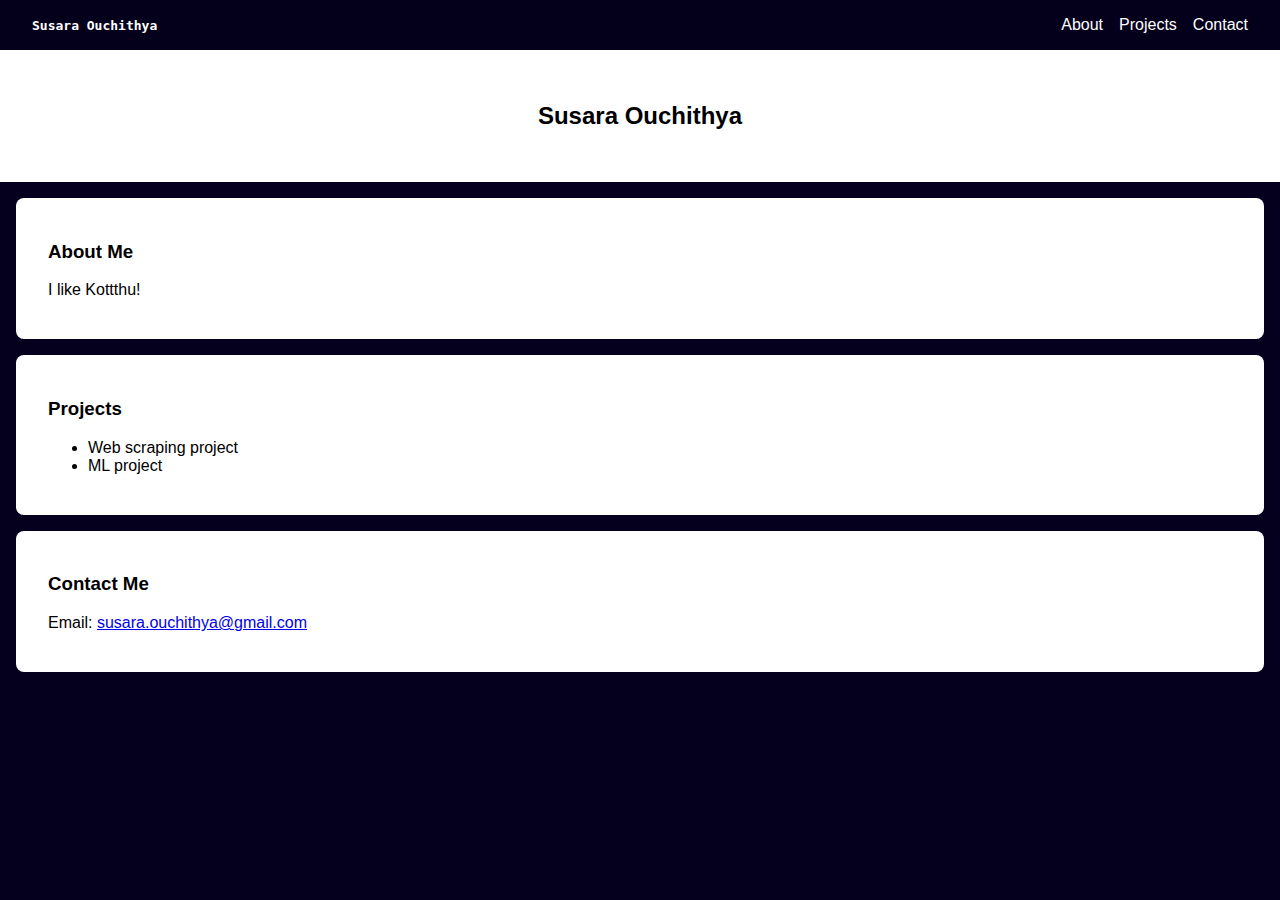
<file: Week 06 - ExtraLecture/index.html>
<!DOCTYPE html>
<html>

<head>
    <title>Susara's Portfolio</title>
    <link rel="stylesheet" href="style.css" />
</head>

<body>

    <nav>
        <div class="nav-container">
        <!-- Site name / logo -->
        <h1 style="font-family: monospace; font-size:medium;">Susara Ouchithya</h1>

        <!-- Navigation menu -->
        <ul>
            <li><a href="#about">About</a></li>
            <li><a href="#projects">Projects</a></li>
            <li><a href="#contact">Contact</a></li>
        </ul>
        </div>
  </nav>


  <header>
    <div class="header-container">
      <!-- Name and Title -->
      <div class="intro-text">
        <h2>Susara Ouchithya</h2>

      </div>
    </div>
  </header>

<section id="about">
    <h3>About Me</h3>
        <p>I like Kottthu!</p>
</section>

<section id="projects">
    <h3>Projects</h3>
        <ul>
            <li>Web scraping project</li>
            <li>ML project</li>
        </ul>
</section>

<section id="contact">
    <h3>Contact Me</h3>
        <p>Email: <a href="mailto:susara.ouchithya@gmail.com">susara.ouchithya@gmail.com</a></p>
</section>

</body>
</html>
</file>
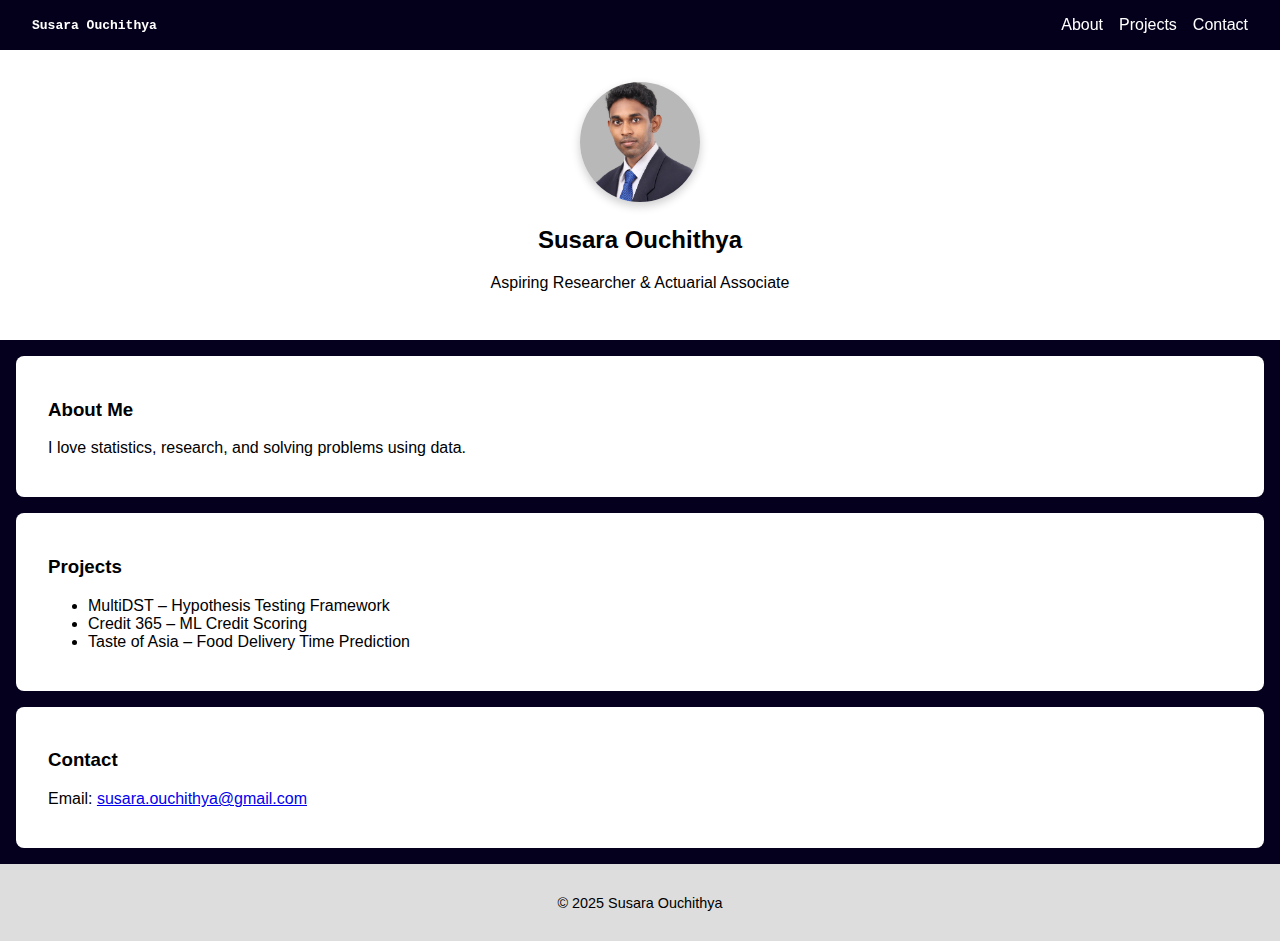
<file: Week 04/004 - Simple_portfolio/index.html>
<!DOCTYPE html>
<html lang="en">
<head>
  <!-- Page title and link to external CSS -->
  <title>Susara's Portfolio</title>
  <link rel="stylesheet" href="style.css" />
</head>
<body>

  <!-- ===== NAVIGATION BAR ===== -->
  <nav>
    <div class="nav-container">
      <!-- Site name / logo -->
      <h1 style="font-family: monospace; font-size:medium;">Susara Ouchithya</h1>

      <!-- Navigation menu -->
      <ul>
        <li><a href="#about">About</a></li>
        <li><a href="#projects">Projects</a></li>
        <li><a href="#contact">Contact</a></li>
      </ul>
    </div>
  </nav>

  <!-- ===== HEADER SECTION ===== -->
  <header>
    <div class="header-container">
      <!-- Profile Image -->
      <img src="images/photo.jpg" alt="Susara Ouchithya" 
           style="width:120px; height:120px; border-radius:50%; object-fit:cover; box-shadow:0 4px 10px rgba(0,0,0,0.2);">

      <!-- Name and Title -->
      <div class="intro-text">
        <h2>Susara Ouchithya</h2>
        <p>Aspiring Researcher & Actuarial Associate</p>
      </div>
    </div>
  </header>

  <!-- ===== ABOUT SECTION ===== -->
  <section id="about">
    <div class="section-content">
      <h3>About Me</h3>
      <p>I love statistics, research, and solving problems using data.</p>
    </div>
  </section>

  <!-- ===== PROJECTS SECTION ===== -->
  <section id="projects">
    <div class="section-content">
      <h3>Projects</h3>
      <ul>
        <li>MultiDST – Hypothesis Testing Framework</li>
        <li>Credit 365 – ML Credit Scoring</li>
        <li>Taste of Asia – Food Delivery Time Prediction</li>
      </ul>
    </div>
  </section>

  <!-- ===== CONTACT SECTION ===== -->
  <section id="contact">
    <div class="section-content">
      <h3>Contact</h3>
      <p>Email: <a href="mailto:susara.ouchithya@gmail.com">susara.ouchithya@gmail.com</a></p>
    </div>
  </section>

  <!-- ===== FOOTER SECTION ===== -->
  <footer>
    <div class="footer-content">
      <p>&copy; 2025 Susara Ouchithya</p>
    </div>
  </footer>

</body>
</html>
</file>
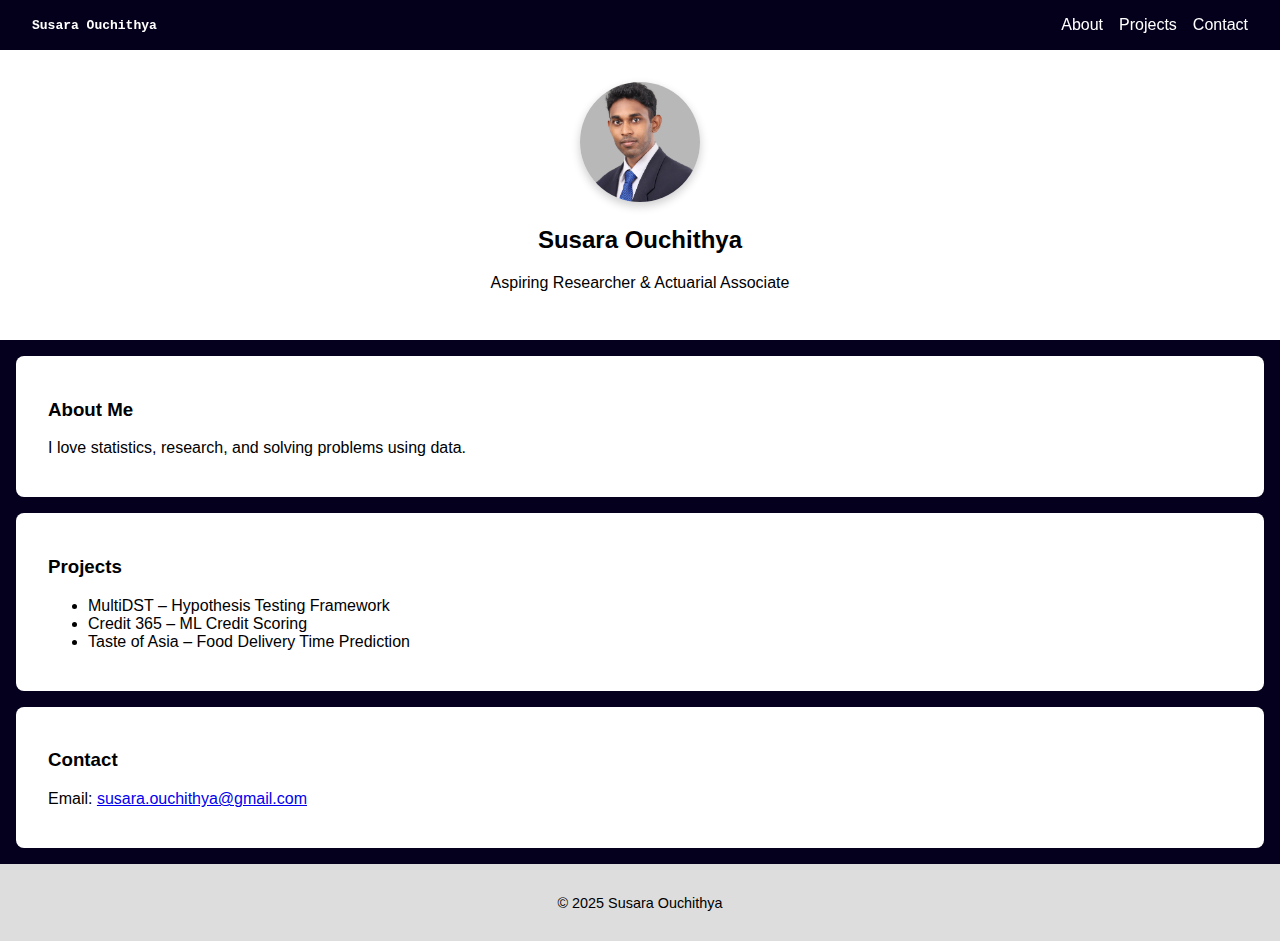
<file: Week 04/Simple_portfolio/index.html>
<!DOCTYPE html>
<html lang="en">
<head>
  <!-- Set character encoding and make layout responsive -->
  <meta charset="UTF-8" />
  <meta name="viewport" content="width=device-width, initial-scale=1.0"/>
  
  <!-- Page title and link to external CSS -->
  <title>Susara's Portfolio</title>
  <link rel="stylesheet" href="style.css" />
</head>
<body>

  <!-- ===== NAVIGATION BAR ===== -->
  <nav>
    <div class="nav-container">
      <!-- Site name / logo -->
      <h1 style="font-family: monospace; font-size:medium;">Susara Ouchithya</h1>

      <!-- Navigation menu -->
      <ul>
        <li><a href="#about">About</a></li>
        <li><a href="#projects">Projects</a></li>
        <li><a href="#contact">Contact</a></li>
      </ul>
    </div>
  </nav>

  <!-- ===== HEADER SECTION ===== -->
  <header>
    <div class="header-container">
      <!-- Profile Image -->
      <img src="images/photo.jpg" alt="Susara Ouchithya" 
           style="width:120px; height:120px; border-radius:50%; object-fit:cover; box-shadow:0 4px 10px rgba(0,0,0,0.2);">

      <!-- Name and Title -->
      <div class="intro-text">
        <h2>Susara Ouchithya</h2>
        <p>Aspiring Researcher & Actuarial Associate</p>
      </div>
    </div>
  </header>

  <!-- ===== ABOUT SECTION ===== -->
  <section id="about">
    <div class="section-content">
      <h3>About Me</h3>
      <p>I love statistics, research, and solving problems using data.</p>
    </div>
  </section>

  <!-- ===== PROJECTS SECTION ===== -->
  <section id="projects">
    <div class="section-content">
      <h3>Projects</h3>
      <ul>
        <li>MultiDST – Hypothesis Testing Framework</li>
        <li>Credit 365 – ML Credit Scoring</li>
        <li>Taste of Asia – Food Delivery Time Prediction</li>
      </ul>
    </div>
  </section>

  <!-- ===== CONTACT SECTION ===== -->
  <section id="contact">
    <div class="section-content">
      <h3>Contact</h3>
      <p>Email: <a href="mailto:susara.ouchithya@gmail.com">susara.ouchithya@gmail.com</a></p>
    </div>
  </section>

  <!-- ===== FOOTER SECTION ===== -->
  <footer>
    <div class="footer-content">
      <p>&copy; 2025 Susara Ouchithya</p>
    </div>
  </footer>

</body>
</html>
</file>
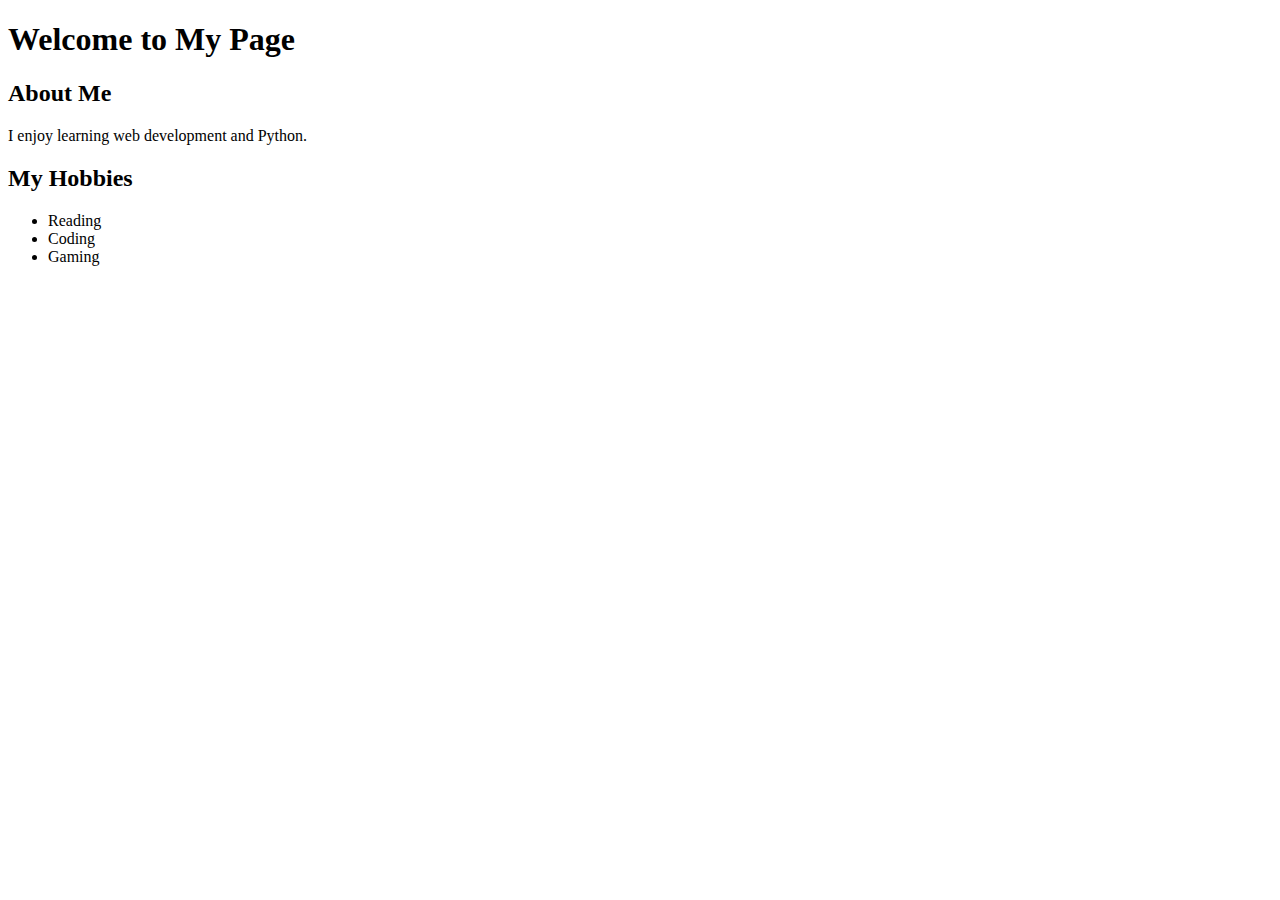
<file: Week 06 - ExtraLecture/simple_page.html>
<!DOCTYPE html>
<html>
<head>
<title>My Simple Page - Check</title>
</head>
<body>
<h1>Welcome to My Page</h1>
<div id="about">
<h2>About Me</h2>
<p>I enjoy learning web development and Python.</p>
</div>
<div class="section">
<h2>My Hobbies</h2>
<ul>
<li>Reading</li>
<li>Coding</li>
<li>Gaming</li>
</ul>
</div>
</body>
</html>
</file>
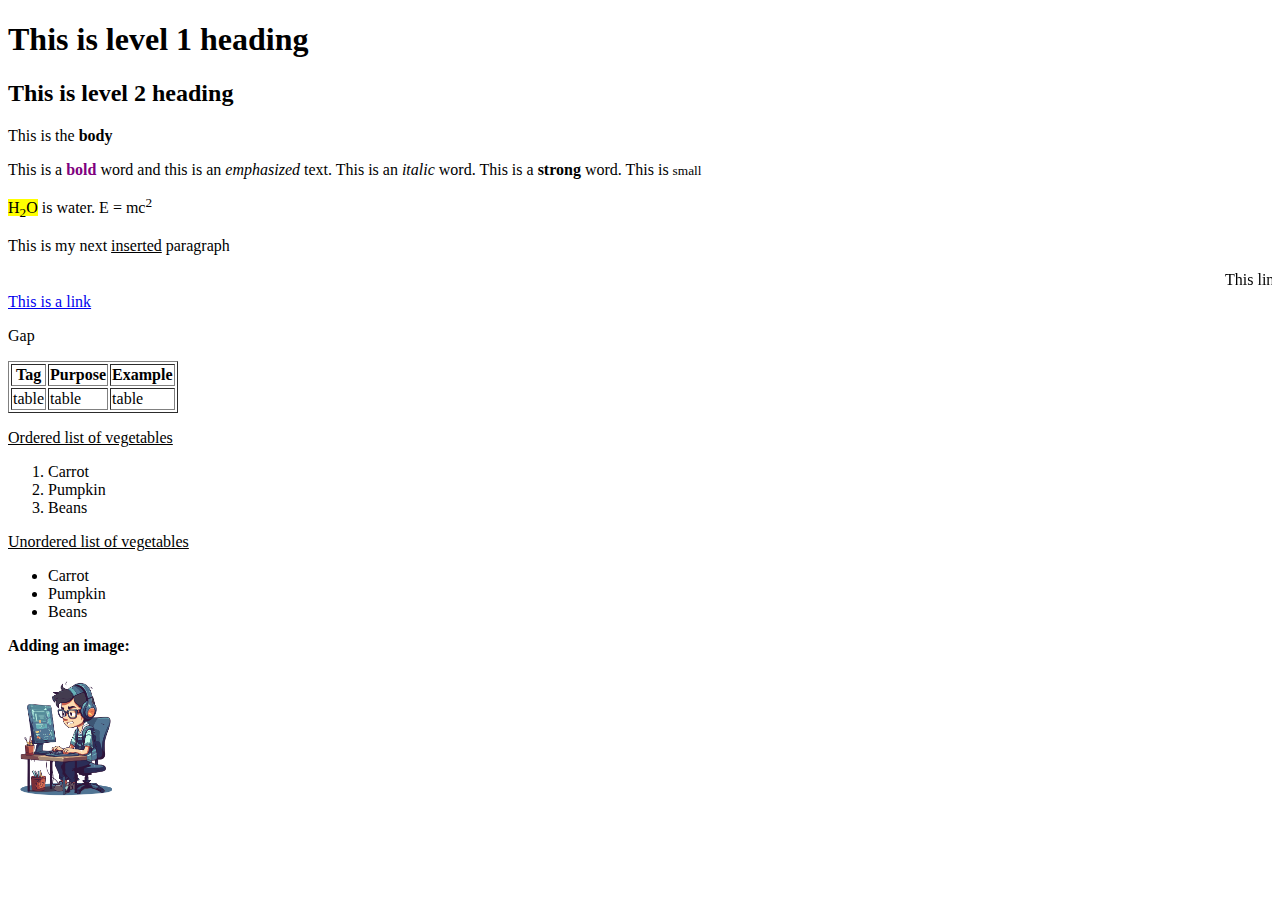
<file: Week 04/001 - HTML Basics/my_first_site.html>
<!DOCTYPE html>
<html>

<head>
<title>This is my title</title>
</head>

<body>

<!--This is a comment-->

<!--Headings-->
<h1>This is level 1 heading </h1>
<h2>This is level 2 heading </h2>

<!-- Body-->
<p>This is the <b>body</b></p>

<!--Paragraph styling-->
<p>
This is a <b style="color:purple">bold</b> word and this is an <em>emphasized</em> text.
This is an <i>italic</i> word.
This is a <strong>strong</strong> word.
This is <small>small</small>
</p>    

<p>
<mark>H<sub>2</sub>O</mark> is water.
E = mc<sup>2</sup>
</p>

<p>This is my next <ins>inserted</ins> paragraph</p>

<marquee>This line will move!</marquee>

<!--Addign links-->
<a href="https://example.com/">This is a link</a>

<p>Gap</p>
<!--Tables-->

<table border="1">
    <thead>
        <tr>
            <th>Tag</th>
            <th>Purpose</th>
            <th>Example</th>
        </tr>
    </thead>

    <tbody>
        <tr>
            <td>table</td>
            <td>table</td>
            <td>table</td>
        </tr>
    </tbody>
</table>

<!--Lists-->

<p><u>Ordered list of vegetables</u></p>

<ol>
    <li>Carrot</li>
    <li>Pumpkin</li>
    <li>Beans</li>
</ol>

<p><u>Unordered list of vegetables</u></p>
<ul>
    <li>Carrot</li>
    <li>Pumpkin</li>
    <li>Beans</li>
</ul>

<!-- Adding an image-->
<p> <b>Adding an image:</b></p>

<img src="boy.png" alt="boy" width="120" height="135">

</body>

</html>
</file>
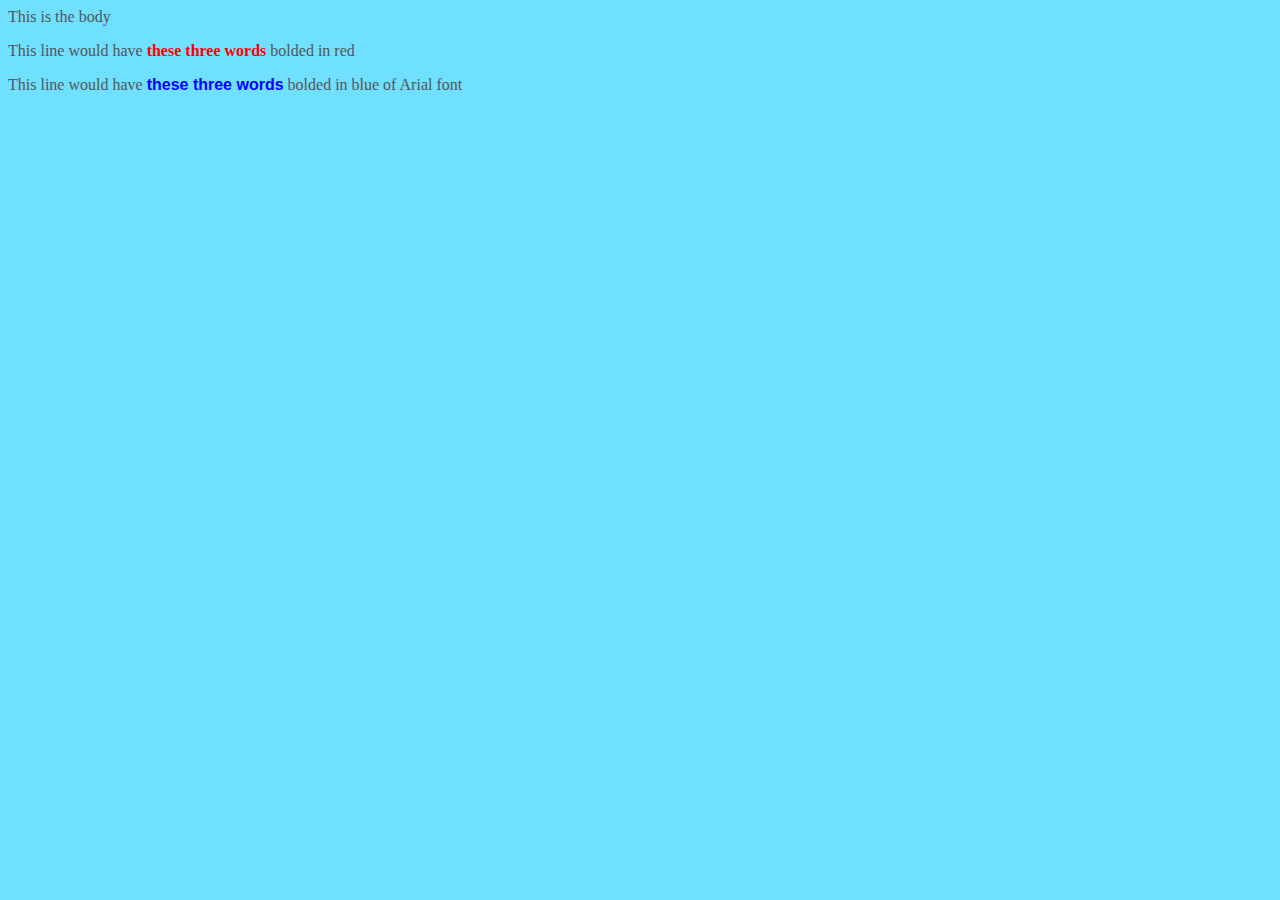
<file: Week 04/002 - Adding CSS/styled_page.html>
<html>

<head>
<title>My styled page</title>

<!-- External CSS-->
<link rel="stylesheet" href="styles.css">

<!-- Internal CSS-->
<style>
    p {color:#555;}
</style>
</head>

<body>
<p>This is the body</p>

<!--Inline CSS-->
<p>This line would have <b style="color:red">these three words</b> bolded in red</p>
<p>This line would have <b style="color:blue; font-family:Arial;">these three words</b> bolded in blue of Arial font</p>

</body>

</html>
</file>
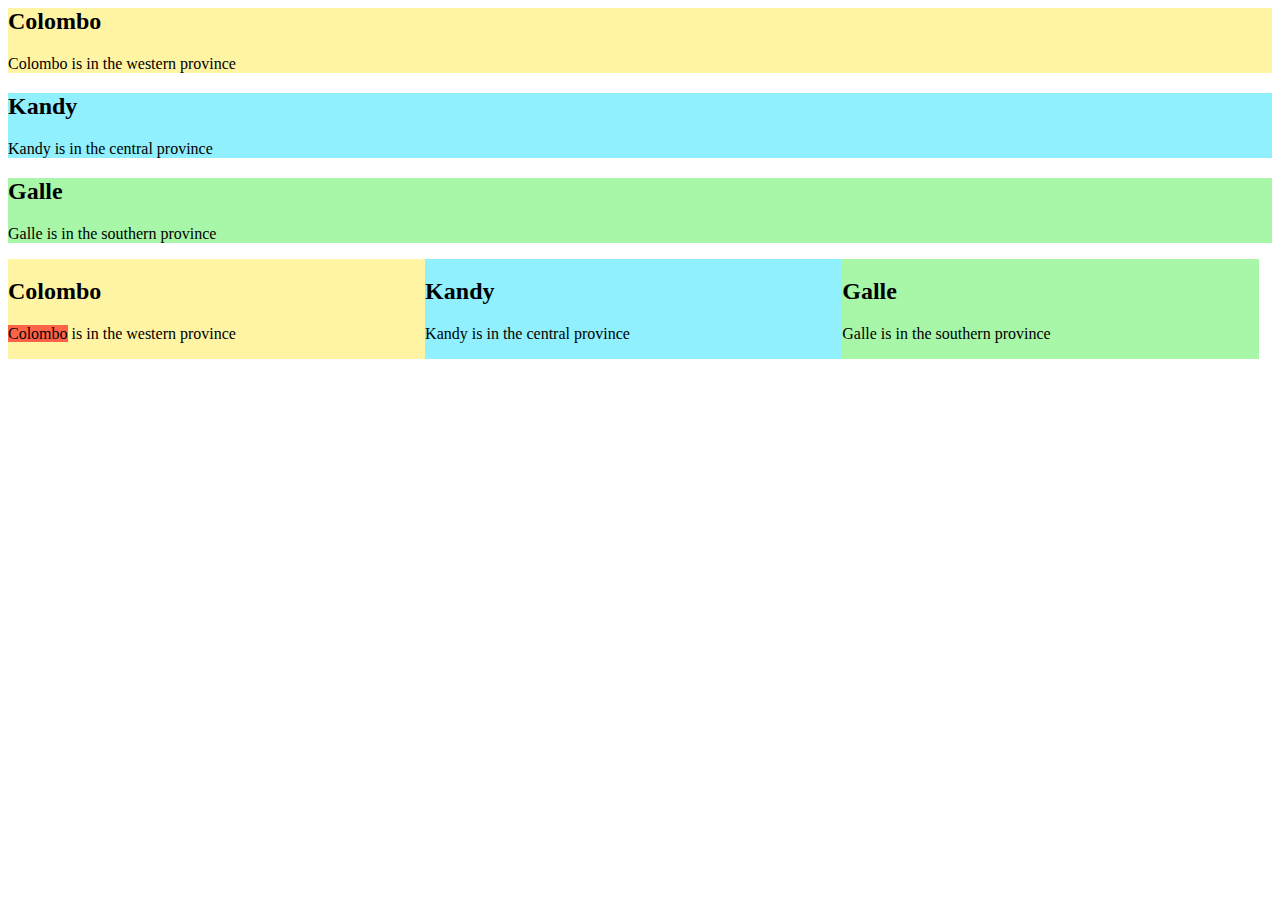
<file: Week 04/003 - div_example/div_example.html>
<html>

<head>
<title>DIV example</title>

<style>

div.main_container{
    width:100%;
    float:auto;
}

div.main_container div{
    width:33%;
    float:left;
}

</style>

</head>

<body>

<!-- Vertical-->
<div style="background-color: #FFF4A3;">
    <h2>Colombo</h2>
    <p> Colombo is in the western province</p>
</div>

<div style="background-color: #90f0fd;">
    <h2>Kandy</h2>
    <p> Kandy is in the central province</p>
</div>

<div style="background-color: rgb(168, 247, 168);">
    <h2>Galle</h2>
    <p>Galle is in the southern province</p>
</div>
    

<!-- Horizontal-->
<div class="main_container">
    <div style="background-color: #FFF4A3;">
    <h2>Colombo</h2>
    <p> <span style="background-color: tomato;">Colombo</span> is in the western province</p>
    </div>

    <div style="background-color: #90f0fd;">
        <h2>Kandy</h2>
        <p> Kandy is in the central province</p>
    </div>

    <div style="background-color: rgb(168, 247, 168);">
        <h2>Galle</h2>
        <p>Galle is in the southern province</p>
    </div> 
</div>

</body>

</html>
</file>
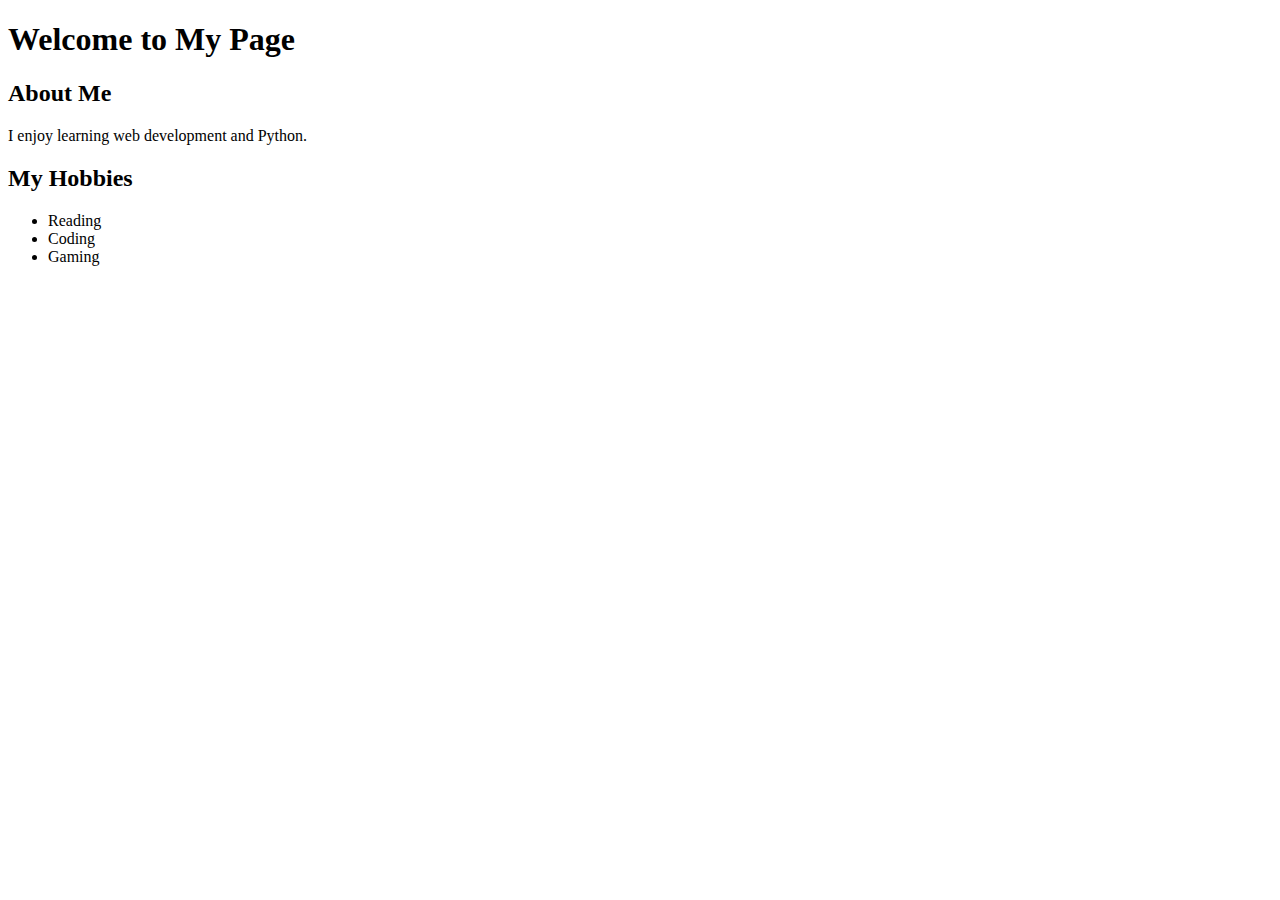
<file: Week 04/006 - BeautifulSoup Intro/simple_page.html>
<!DOCTYPE html>
<html>
<head>
<title>My Simple Page</title>
</head>
<body>
<h1>Welcome to My Page</h1>
<div id="about">
<h2>About Me</h2>
<p>I enjoy learning web development and Python.</p>
</div>
<div class="section">
<h2>My Hobbies</h2>
<ul>
<li>Reading</li>
<li>Coding</li>
<li>Gaming</li>
</ul>
</div>
</body>
</html>
</file>
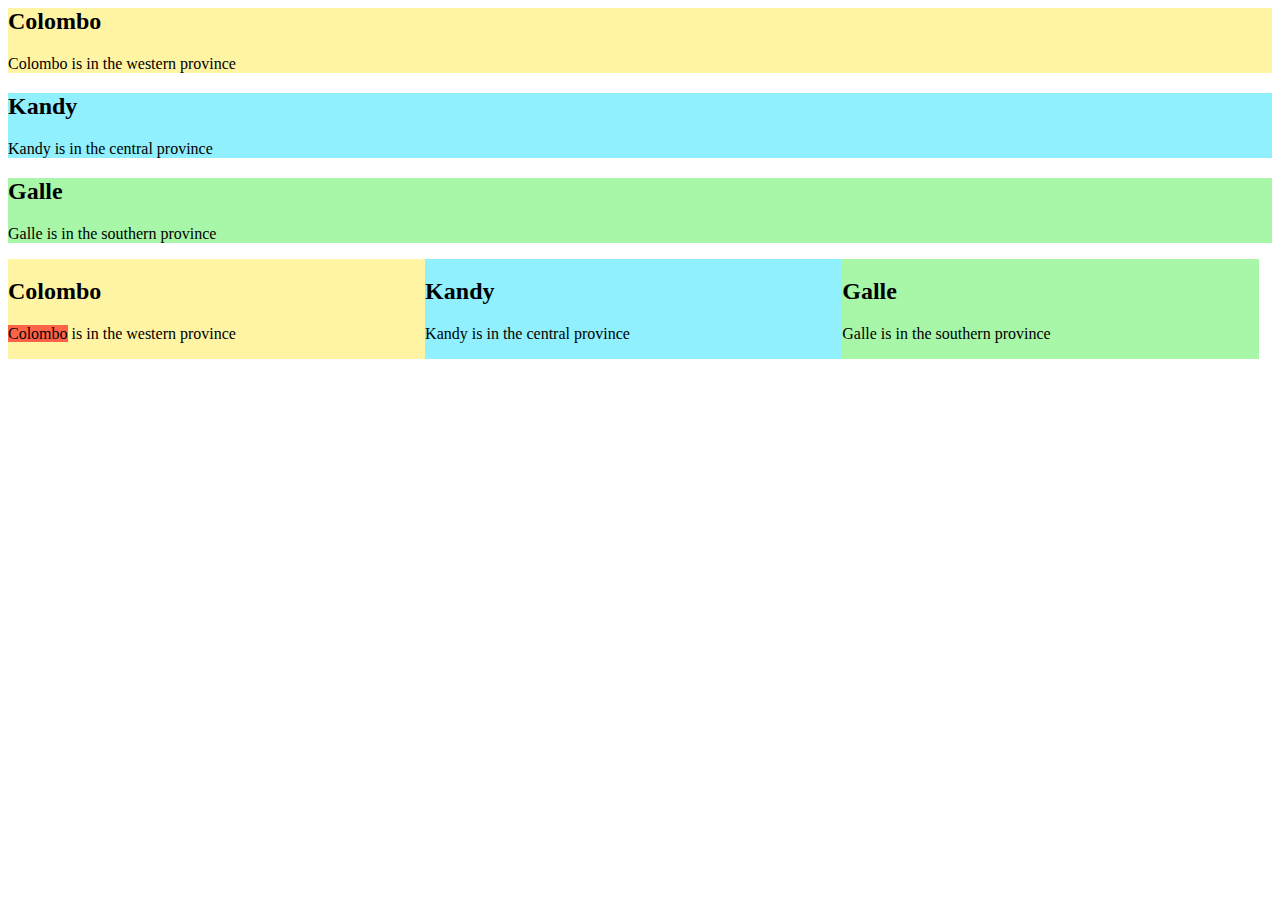
<file: Week 04/div_example/div_example.html>
<html>

<head>
<title>DIV example</title>

<style>

div.main_container{
    width:100%;
    float:auto;
}

div.main_container div{
    width:33%;
    float:left;
}

</style>

</head>

<body>

<!-- Vertical-->
<div style="background-color: #FFF4A3;">
    <h2>Colombo</h2>
    <p> Colombo is in the western province</p>
</div>

<div style="background-color: #90f0fd;">
    <h2>Kandy</h2>
    <p> Kandy is in the central province</p>
</div>

<div style="background-color: rgb(168, 247, 168);">
    <h2>Galle</h2>
    <p>Galle is in the southern province</p>
</div>
    

<!-- Horizontal-->
<div class="main_container">
    <div style="background-color: #FFF4A3;">
    <h2>Colombo</h2>
    <p> <span style="background-color: tomato;">Colombo</span> is in the western province</p>
    </div>

    <div style="background-color: #90f0fd;">
        <h2>Kandy</h2>
        <p> Kandy is in the central province</p>
    </div>

    <div style="background-color: rgb(168, 247, 168);">
        <h2>Galle</h2>
        <p>Galle is in the southern province</p>
    </div>
    
</div>
    



</body>



</html>
</file>
<file: Week 06 - ExtraLecture/style.css>
/* === General Page Styles === */
body {
  font-family: Arial, sans-serif;     /* Set default font */
  margin: 0;                          /* Remove default margin */
  padding: 0;                         /* Remove default padding */
  background: #04001d;              /* Light gray background */
  color: #000000;                   /* Dark gray text color */
}

/* === Navigation Bar === */
.nav-container {
  display: flex;
  justify-content: space-between; /* Push name left, links right */
  align-items: center; /* Vertically center both */
}

nav {
  position: sticky;
  top: 0;
  z-index: 1000; /* Ensures it's above other content */
  background-color: #04001db4;
  color: white;
  padding: 1rem 2rem;
}

nav h1 {
  margin: 0; /* Remove default margin */
}

nav ul {
  list-style: none;
  display: flex;
  gap: 1rem;
  margin: 0;
  padding: 0;
}

nav a {
  color: white;
  text-decoration: none;
}


/* === Header Section === */
header {
  text-align: center;                 /* Center the text */
  padding: 2rem;                      /* Add space inside the header */
  background-color: white;           /* White background */
}

/* === Section Blocks (About, Projects, Contact) === */
section {
  padding: 1.5rem 2rem;               /* Add spacing inside sections */
  background-color: white;           /* White card-style background */
  margin: 1rem;                       /* Space between sections */
  border-radius: 8px;                /* Rounded corners */
}

/* === Footer Section === */
footer {
  text-align: center;                /* Center footer text */
  padding: 1rem;                     /* Space inside footer */
  font-size: 0.9rem;                 /* Slightly smaller text */
  background-color: #ddd;           /* Light gray background */
}
</file>
<file: Week 04/004 - Simple_portfolio/style.css>
/* === General Page Styles === */
body {
  font-family: Arial, sans-serif;     /* Set default font */
  margin: 0;                          /* Remove default margin */
  padding: 0;                         /* Remove default padding */
  background: #04001d;              /* Light gray background */
  color: #000000;                   /* Dark gray text color */
}

/* === Navigation Bar === */
.nav-container {
  display: flex;
  justify-content: space-between; /* Push name left, links right */
  align-items: center; /* Vertically center both */
}

nav {
  position: sticky;
  top: 0;
  z-index: 1000; /* Ensures it's above other content */
  background-color: #04001db4;
  color: white;
  padding: 1rem 2rem;
}

nav h1 {
  margin: 0; /* Remove default margin */
}

nav ul {
  list-style: none;
  display: flex;
  gap: 1rem;
  margin: 0;
  padding: 0;
}

nav a {
  color: white;
  text-decoration: none;
}


/* === Header Section === */
header {
  text-align: center;                 /* Center the text */
  padding: 2rem;                      /* Add space inside the header */
  background-color: white;           /* White background */
}

/* === Section Blocks (About, Projects, Contact) === */
section {
  padding: 1.5rem 2rem;               /* Add spacing inside sections */
  background-color: white;           /* White card-style background */
  margin: 1rem;                       /* Space between sections */
  border-radius: 8px;                /* Rounded corners */
}

/* === Footer Section === */
footer {
  text-align: center;                /* Center footer text */
  padding: 1rem;                     /* Space inside footer */
  font-size: 0.9rem;                 /* Slightly smaller text */
  background-color: #ddd;           /* Light gray background */
}
</file>
<file: Week 04/Simple_portfolio/style.css>
/* === General Page Styles === */
body {
  font-family: Arial, sans-serif;     /* Set default font */
  margin: 0;                          /* Remove default margin */
  padding: 0;                         /* Remove default padding */
  background: #04001d;              /* Light gray background */
  color: #000000;                   /* Dark gray text color */
}

/* === Navigation Bar === */
.nav-container {
  display: flex;
  justify-content: space-between; /* Push name left, links right */
  align-items: center; /* Vertically center both */
}

nav {
  position: sticky;
  top: 0;
  z-index: 1000; /* Ensures it's above other content */
  background-color: #04001db4;
  color: white;
  padding: 1rem 2rem;
}

nav h1 {
  margin: 0; /* Remove default margin */
}

nav ul {
  list-style: none;
  display: flex;
  gap: 1rem;
  margin: 0;
  padding: 0;
}

nav a {
  color: white;
  text-decoration: none;
}


/* === Header Section === */
header {
  text-align: center;                 /* Center the text */
  padding: 2rem;                      /* Add space inside the header */
  background-color: white;           /* White background */
}

/* === Section Blocks (About, Projects, Contact) === */
section {
  padding: 1.5rem 2rem;               /* Add spacing inside sections */
  background-color: white;           /* White card-style background */
  margin: 1rem;                       /* Space between sections */
  border-radius: 8px;                /* Rounded corners */
}

/* === Footer Section === */
footer {
  text-align: center;                /* Center footer text */
  padding: 1rem;                     /* Space inside footer */
  font-size: 0.9rem;                 /* Slightly smaller text */
  background-color: #ddd;           /* Light gray background */
}
</file>
<file: Week 04/002 - Adding CSS/styles.css>
body{
    background-color: #6fe0ff;
}
</file>
